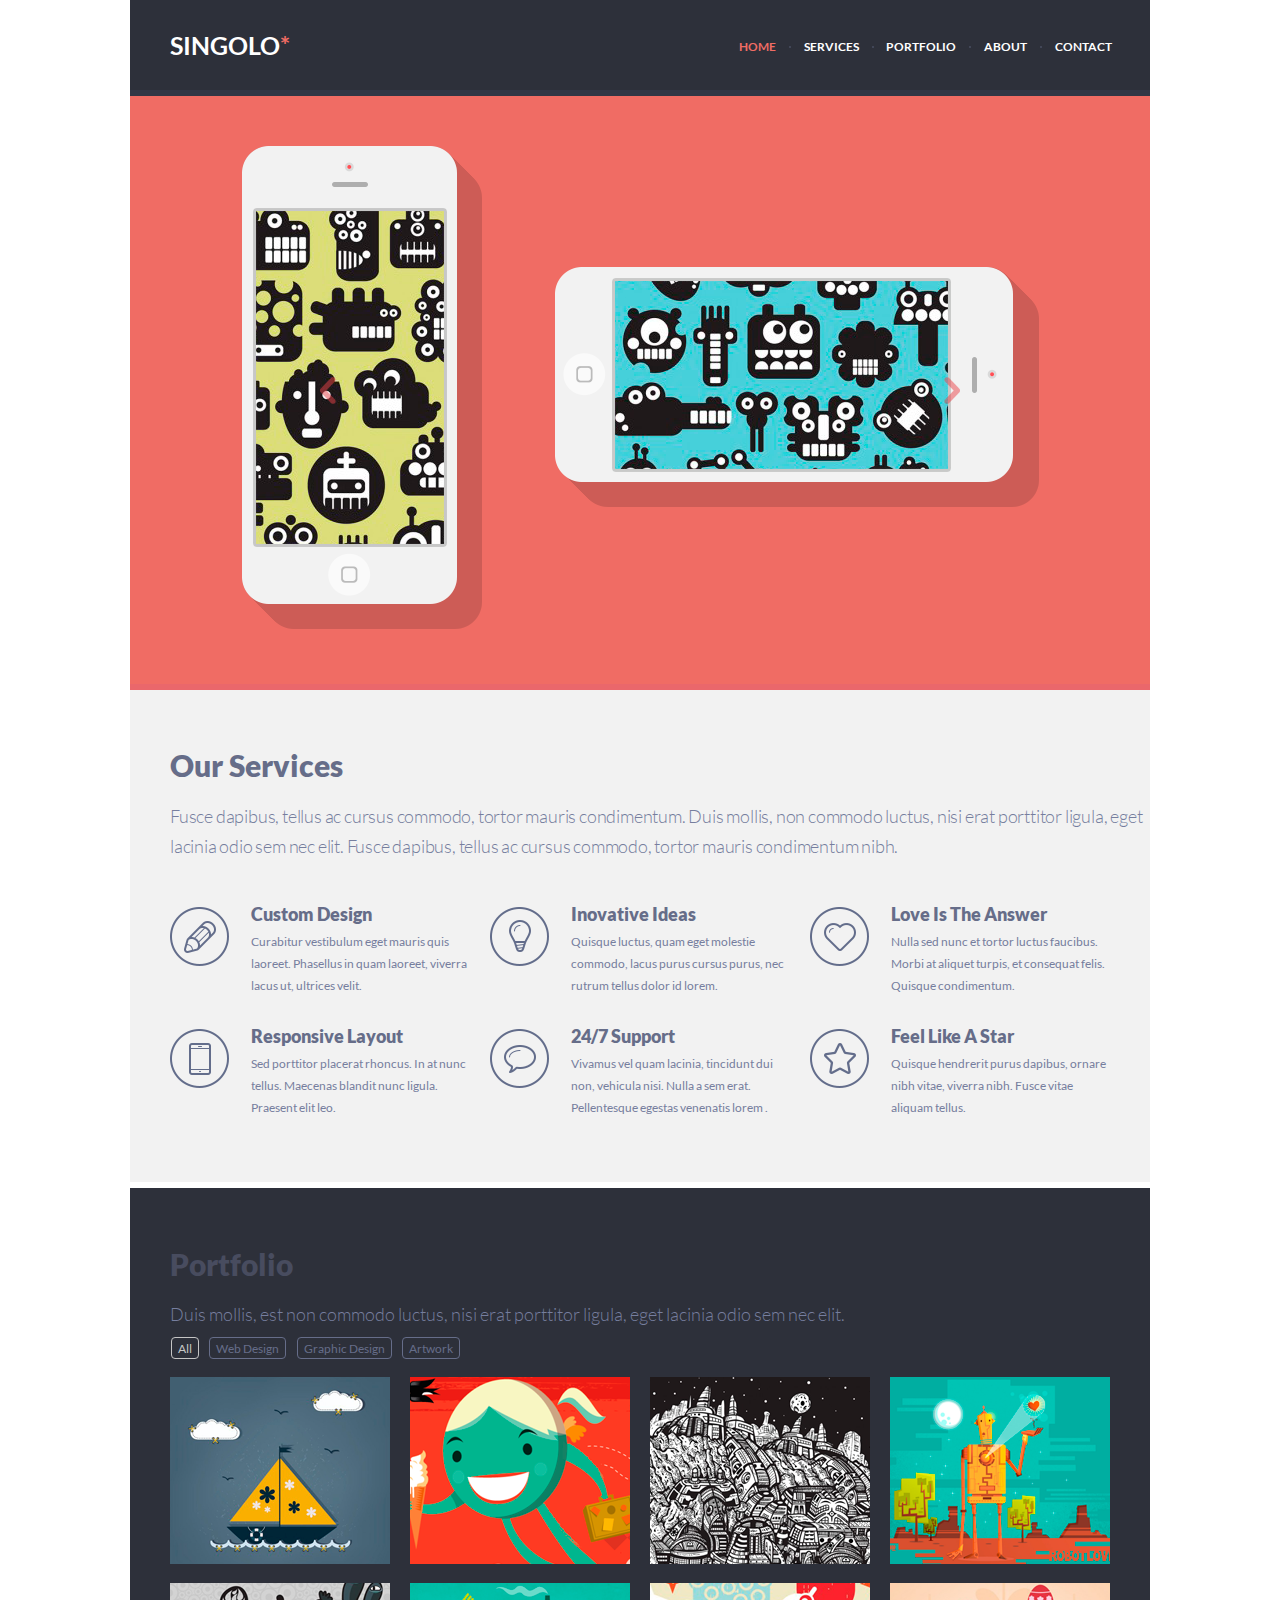
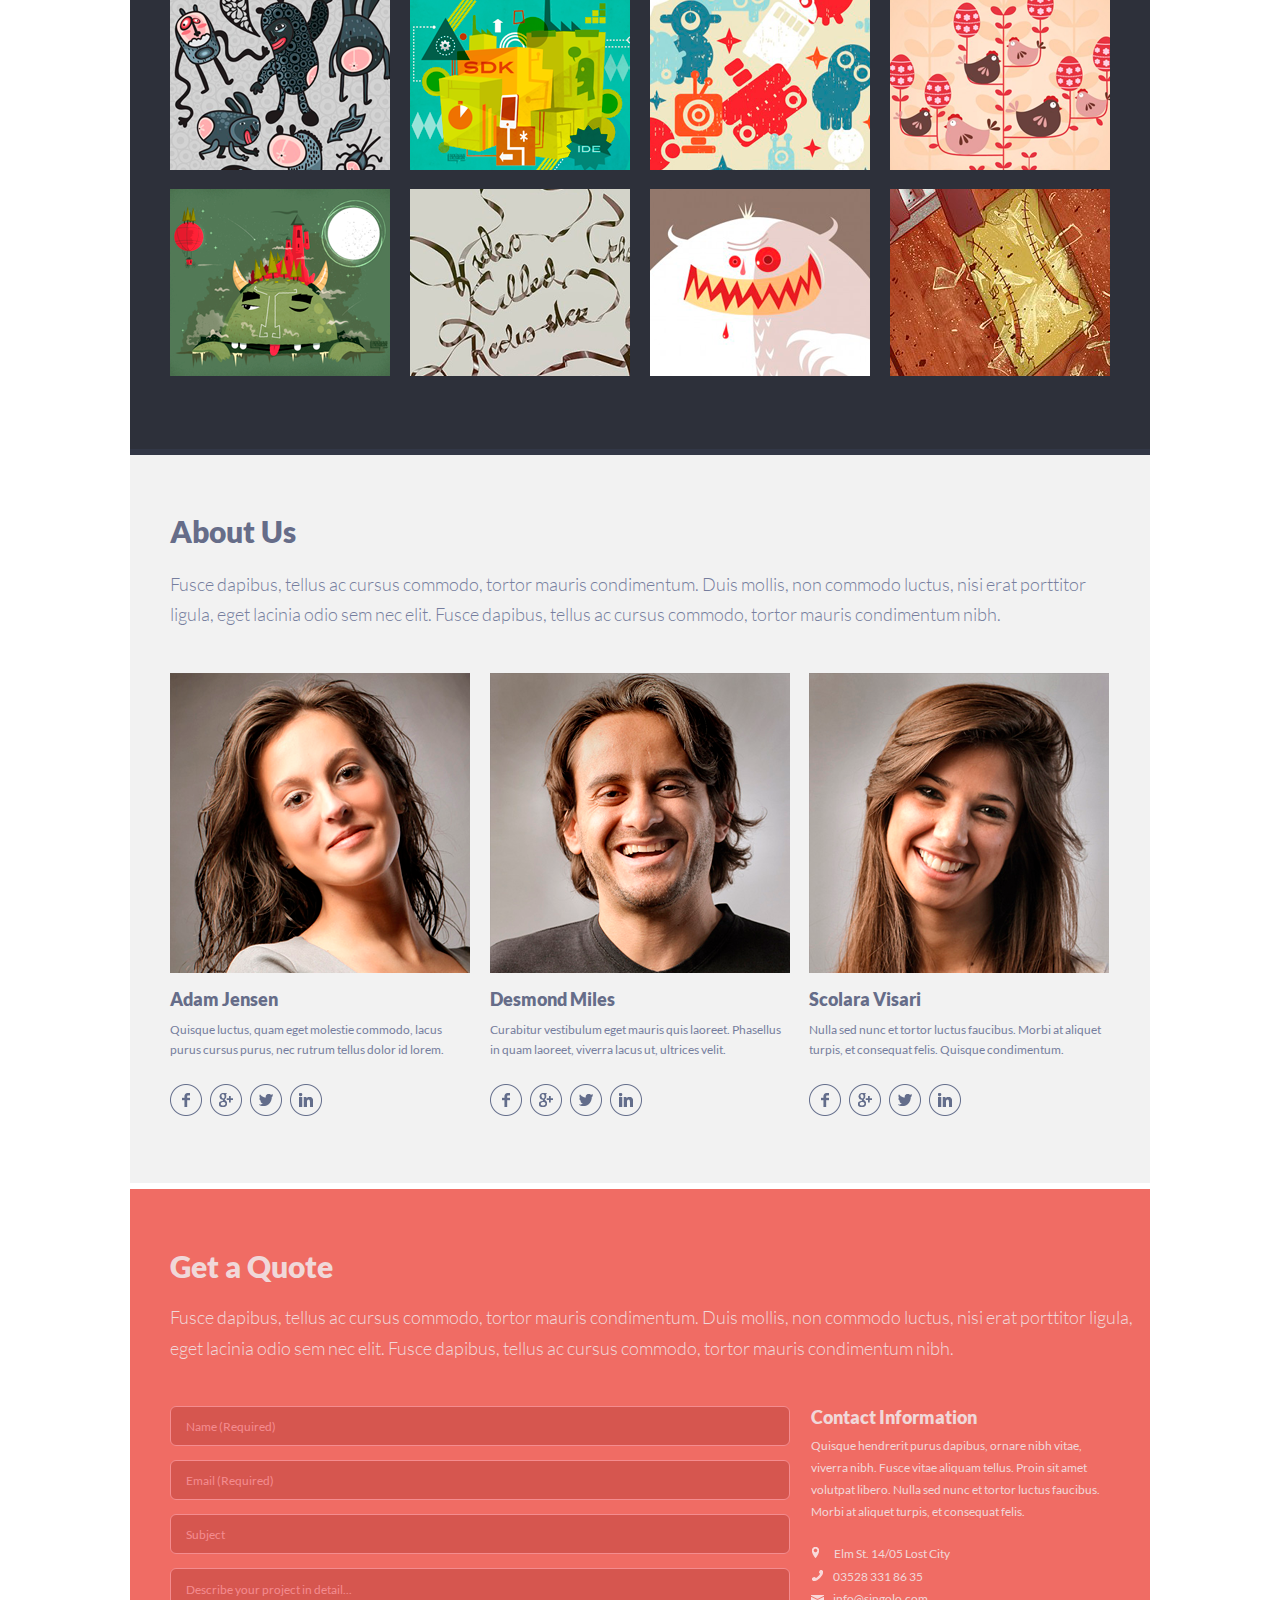
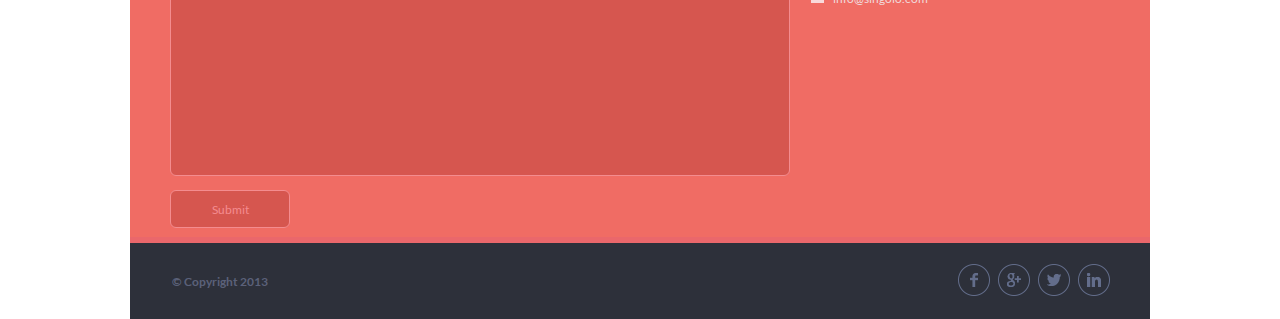
<file: index.html>
<!DOCTYPE html>
<html lang="en">
<head>
    <meta charset="UTF-8">
    <meta name="viewport" content="width=device-width">
    <link rel="stylesheet" href="style.css">
    <script src="script.js" defer></script>
    <title>singolo</title>
</head>
<body>
<header class="header-singolo">
    <span class="header-logo">SINGOLO<p>*</p></span>
    <ul class="header-nav">
        <li class="header-nav-li header-nav-home header-nav-li-selected">HOME</li>
        <li class="header-nav-dot"></li>
        <li class="header-nav-li header-nav-services">SERVICES</li>
        <li class="header-nav-dot"></li>
        <li class="header-nav-li header-nav-portfolio">PORTFOLIO</li>
        <li class="header-nav-dot"></li>
        <li class="header-nav-li header-nav-about">ABOUT</li>
        <li class="header-nav-dot"></li>
        <li class="header-nav-li header-nav-contact">CONTACT</li>
    </ul>
</header>
<section class="slider-singolo" id="HOME">
    <img src="assets/header/arrow.png" alt="" class="slider-arrow-left">
    <div class="slider-container">
        <div class="slider-slide1 slide slide-active">
            <img src="assets/header/phone-vertical.png" alt="" class="slider-phone-vert">
            <img src="assets/header/phone-horisontal.png" alt="" class="slider-phone-hori">
            <div class="slider-phone-hori-black1"></div>
            <div class="slider-phone-hori-black2"></div>
        </div>
        <div class="slider-slide2 slide">

        </div>
    </div>
    <img src="assets/header/arrow.png" alt="" class="slider-arrow-right">
</section>
<section class="services-singolo" id="SERVICES">
    <h1 class="services-header">Our Services</h1>
    <p class="services-description">Fusce dapibus, tellus ac cursus commodo,
        tortor mauris condimentum. Duis mollis, non
        commodo luctus, nisi erat porttitor ligula, eget
        lacinia odio sem nec elit. Fusce dapibus, tellus ac
        cursus commodo, tortor mauris condimentum nibh.</p>
    <ul class="services-items">
        <li class="item-container">
            <img src="assets/header/pen.png" alt="" class="item-image">
            <h3 class="item-header">Custom Design</h3>
            <p class="item-description">Curabitur vestibulum eget mauris quis laoreet.
                Phasellus in quam laoreet, viverra lacus ut, ultrices velit.</p>
        </li>
        <li class="item-container">
            <img src="assets/header/bulb.png" alt="" class="item-image">
            <h3 class="item-header">Inovative Ideas</h3>
            <p class="item-description">Quisque luctus, quam eget molestie commodo, lacus purus
                cursus purus, nec rutrum tellus dolor id lorem.</p>
        </li>
        <li class="item-container">
            <img src="assets/header/heart.png" alt="" class="item-image">
            <h3 class="item-header">Love Is The Answer</h3>
            <p class="item-description">Nulla sed nunc et tortor luctus faucibus. Morbi at aliquet turpis,
                et consequat felis. Quisque condimentum.</p>
        </li>
        <li class="item-container">
            <img src="assets/header/phone.png" alt="" class="item-image">
            <h3 class="item-header">Responsive Layout</h3>
            <p class="item-description">Sed porttitor placerat rhoncus. In at nunc tellus.
                Maecenas blandit nunc ligula. Praesent elit leo.</p>
        </li>
        <li class="item-container">
            <img src="assets/header/bubble.png" alt="" class="item-image">
            <h3 class="item-header">24/7 Support</h3>
            <p class="item-description">Vivamus vel quam lacinia, tincidunt dui non, vehicula nisi.
                Nulla a sem erat. Pellentesque egestas venenatis lorem .</p>
        </li>
        <li class="item-container">
            <img src="assets/header/star.png" alt="" class="item-image">
            <h3 class="item-header">Feel Like A Star</h3>
            <p class="item-description">Quisque hendrerit purus dapibus,
                ornare nibh vitae, viverra nibh. Fusce vitae aliquam tellus.</p>
        </li>
    </ul>
</section>
<main>
    <section class="singolo__portfolio" id="PORTFOLIO">
        <h2 class="portfolio__header">Portfolio</h2>
        <p class="portfolio__description">Duis mollis, est non commodo luctus, nisi erat porttitor ligula, eget lacinia odio sem nec elit.</p>
        <ul class="portfolio__topics">
            <li class="potfolio__topics_item portfolio__topics_item_selected">
                All
            </li>
            <li class="potfolio__topics_item">
                Web Design
            </li>
            <li class="potfolio__topics_item">
                Graphic Design
            </li>
            <li class="potfolio__topics_item">
                Artwork
            </li>
        </ul>
        <ul class="portfolio__items">
            <li class="portfolio__item"><img src="assets/main/1.png" alt=""></li>
            <li class="portfolio__item"><img src="assets/main/2.png" alt=""></li>
            <li class="portfolio__item"><img src="assets/main/3.png" alt=""></li>
            <li class="portfolio__item"><img src="assets/main/4.png" alt=""></li>
            <li class="portfolio__item"><img src="assets/main/5.png" alt=""></li>
            <li class="portfolio__item"><img src="assets/main/6.png" alt=""></li>
            <li class="portfolio__item"><img src="assets/main/7.png" alt=""></li>
            <li class="portfolio__item"><img src="assets/main/8.png" alt=""></li>
            <li class="portfolio__item"><img src="assets/main/9.png" alt=""></li>
            <li class="portfolio__item"><img src="assets/main/10.png" alt=""></li>
            <li class="portfolio__item"><img src="assets/main/11.png" alt=""></li>
            <li class="portfolio__item"><img src="assets/main/12.png" alt=""></li>
        </ul>
    </section>
    <section class="singolo__about" id="ABOUT">
        <h2 class="about__header">About Us</h2>
        <p class="about__description">Fusce dapibus, tellus ac cursus commodo,
            tortor mauris condimentum. Duis mollis, non commodo luctus, nisi erat
            porttitor ligula, eget lacinia odio sem nec elit. Fusce dapibus, tellus
            ac cursus commodo, tortor mauris condimentum nibh.</p>
        <ul class="about__container">
            <li class="about__container_item">
                <img src="assets/main/a1.png" alt="">
                <h3>Adam Jensen</h3>
                <p>Quisque luctus, quam eget molestie commodo, lacus purus cursus purus, nec rutrum tellus dolor id lorem.</p>
                <div class="item__social">
                    <img src="assets/main/fb.png" alt="">
                    <img src="assets/main/g.png" alt="">
                    <img src="assets/main/tw.png" alt="">
                    <img src="assets/main/in.png" alt="">
                </div>
            </li>
            <li class="about__container_item">
                <img src="assets/main/a2.png" alt="">
                <h3>Desmond Miles</h3>
                <p>Curabitur vestibulum eget mauris quis laoreet. Phasellus in quam laoreet, viverra lacus ut, ultrices velit.</p>
                <div class="item__social">
                    <img src="assets/main/fb.png" alt="">
                    <img src="assets/main/g.png" alt="">
                    <img src="assets/main/tw.png" alt="">
                    <img src="assets/main/in.png" alt="">
                </div>
            </li>
            <li class="about__container_item">
                <img src="assets/main/a3.png" alt="">
                <h3>Scolara Visari</h3>
                <p>Nulla sed nunc et tortor luctus faucibus. Morbi at aliquet turpis, et consequat felis. Quisque condimentum.</p>
                <div class="item__social">
                    <img src="assets/main/fb.png" alt="">
                    <img src="assets/main/g.png" alt="">
                    <img src="assets/main/tw.png" alt="">
                    <img src="assets/main/in.png" alt="">
                </div>
            </li>
        </ul>
    </section>
</main>
<footer>
    <section class="footer__quote" id="CONTACT">
        <h3 class="quote__header">Get a Quote</h3>
        <p class="quote__description">
            Fusce dapibus, tellus ac cursus commodo, tortor mauris condimentum.
            Duis mollis, non commodo luctus, nisi erat porttitor ligula,
            eget lacinia odio sem nec elit. Fusce dapibus, tellus ac cursus commodo,
            tortor mauris condimentum nibh.
        </p>
        <div class="quote__container">
            <form action="" class="quote__container_form">
                <input id="quote__name" name="quote__name" type="text" placeholder="Name (Required)" required>
                <input id="quote__email" name="quote__email" type="email" placeholder="Email (Required)" required>
                <input id="quote__subject" name="quote__subject" type="text" placeholder="Subject">
                <textarea name="quote__describe" id="quote__describe" cols="30" rows="12" placeholder="Describe your project in detail..."></textarea>
                <input class="quote__submit" type="submit" placeholder="Submit">
            </form>
            <article class="quote__article">
                <h5 class="article__header">Contact Information</h5>
                <p class="article__description">
                    Quisque hendrerit purus dapibus, ornare nibh
                    vitae, viverra nibh. Fusce vitae aliquam tellus. Proin sit amet volutpat
                    libero. Nulla sed nunc et tortor luctus faucibus. Morbi at aliquet turpis,
                    et consequat felis.
                </p>
                <div class="article__list">
                    <a href="" class="article__item">Elm St. 14/05 Lost City</a>
                    <a href="tel:03528-331-86-53" class="article__item">03528 331 86 35</a>
                    <a href="mailto:info@singolo.com" class="article__item">info@singolo.com</a>
                </div>
            </article>
        </div>
    </section>
    <section class="footer__bottom">
        <p class="footer__copyright">&copy; Copyright 2013</p>
        <ul class="footer__social">
            <li class="footer__social_list">
                <img src="assets/footer/fb.png" alt="">
            </li>
            <li class="footer__social_list">
                <img src="assets/footer/g.png" alt="">
            </li>
            <li class="footer__social_list">
                <img src="assets/footer/tw.png" alt="">
            </li>
            <li class="footer__social_list">
                <img src="assets/footer/in.png" alt="">
            </li>
        </ul>
    </section>
</footer>
</body>
</html>
</file>
<file: style.css>
@font-face {
    font-family: Lato-Light;
    src: url(assets/fonts/Lato-Light.ttf);
}

@font-face {
    font-family: Lato;
    src: url(assets/fonts/Lato-Regular.ttf);
}

@font-face {
    font-family: Lato-Bold;
    src: url(assets/fonts/Lato-Bold.ttf);
}

@font-face {
    font-family: Lato-Black;
    src: url(assets/fonts/Lato-Black.ttf);
}

html {
    font-size: 0.98vw;
    font-family: Lato, serif;
}

body {
    display: block;
    margin: 0 auto 0 auto;
    width: 1020px;
}

header {
    position: fixed;
    width: 963px;
    height: 90px;
    display: flex;
    justify-content: space-between;
    align-items: center;
    padding: 0 17px 0 40px;
    background: #2d303a;
    border-bottom: 6px solid #323746;
    z-index: 100;
}

.header-logo {
    display: inline-flex;
    justify-content: start;
    font: 25px "Lato-Bold", sans-serif;
    color: #FFFFFF;
}

.header-logo p {
    font: 25px "Lato-Bold", sans-serif;
    color: #f06c64;
}

.header-nav {
    padding: 0;
    margin-top: 3px;
    margin-right: 15px;
    display: inline-flex;
    justify-content: space-around;
    align-items: center;
    width: 385px;
}

.header-nav-li {
    list-style-type: none;
    cursor: pointer;
    font: 12px "Lato-Bold", sans-serif;
    color: #FFFFFF;
    text-decoration: none;
    animation: 0.5s ease-in-out;
}

.header-nav-li:hover {
    color: #f06c64;
}

.header-nav-li:active {
    color: #c7c8c7;
}

.header-nav-li-selected {
    color: #f06c64;
}

.header-nav-dot {
    width: 2px;
    height: 2px;
    list-style-type: none;
    background: #494e62;
    border-radius: 50%;
}

.slider-singolo {
    width: 100%;
    padding-top: 93px;
    height: 594px;
    display: flex;
    justify-content: space-around;
    align-items: center;
}

.slider-arrow-left {
    position: absolute;
    left: 25%;
    z-index: 20;
    filter: alpha(Opacity=50); /* Полупрозрачность для IE */
    opacity: 0.5; /* Полупрозрачность для других браузеров */
}

.slider-arrow-right {
    position: absolute;
    right: 25%;
    z-index: 20;
    transform: rotate(180deg);
    filter: alpha(Opacity=50); /* Полупрозрачность для IE */
    opacity: 0.5; /* Полупрозрачность для других браузеров */
}

.slider-arrow-left:hover,
.slider-arrow-right:hover {
    filter: alpha(Opacity=100); /* Полупрозрачность для IE */
    opacity: 1; /* Полупрозрачность для других браузеров */
}

.slider-container {
    position: relative;
    width: 100%;
    height: 100%;
    margin: 0 auto;
    display: flex;
    align-items: center;
}

.slide {
    width: 100%;
    height: 600px;
    display: none;
    animation: 0.5s ease-in-out;
    z-index: 10;
}

.slider-slide1 {
    position: absolute;
    height: 100%;
    align-items: center;
    justify-content: center;
    background: #f06c64;
    border-bottom: 6px solid #ea676b;
}

.slider-slide2 {
    position: absolute;
    height: 100%;
    background: url(./assets/header/2-iphones.png) no-repeat;
    border: 0;
    border-bottom: 6px solid #5a88fc;
}

.slider-container>.slide-active {
    display: flex;
}

.slider-phone-vert {
    width: 240px;
    height: 483px;
    margin-right: 73px;
}

.slider-phone-hori {
    width: 484px;
    height: 240px;
}

.slider-phone-hori-black1 {
    display: none;
    position: absolute;
    left: 124px;
    bottom: 140px;
    width: 189px;
    height: 333px;
    background: #000;
}

.slider-phone-hori-black2 {
    display: none;
    position: absolute;
    right: 203px;
    bottom: 215px;
    width: 333px;
    height: 189px;
    background: #000;
}

@keyframes left {
    from {
        left: 0;
    }
    to {
        left: -100%;
    }
}

@keyframes right {
    from {
        left: 100%;
    }
    to {
        left: 0;
    }
}

.item {
    display: none;
    margin: 0 auto;
    animation: 0.5s ease-in-out;
}

.item.active {
    display: block;
}

.item-container {
    overflow: hidden;
}

.active,
.next {
    display: block;
}

.next {
    position: absolute;
    top: 0;
    width: 100%;
}

.to-left {
    animation-name: left;
}

.to-right {
    animation-name: right;
    animation-direction: reverse;
}

.from-left {
    animation-name: left;
    animation-direction: reverse;
}

.from-right {
    animation-name: right;
}

.services-singolo {
    height: 435px;
    background: #f2f2f2;
    padding: 60px 0 0 40px;
    border-bottom: 6px solid #ffffff;
}

.services-header {
    margin: 0 0 18px 0;
    font-size: 30px;
    font-family: Lato-Black, serif;
    color: #666d89;
}

.services-description {
    margin: 0 0 46px 0;
    font-size: 18px;
    font-family: Lato-Light, serif;
    color: #767e9e;
    letter-spacing: -.2px;
    line-height: 30px;
}

.services-items {
    list-style: none;
    display: flex;
    flex-wrap: wrap;
    margin: 0;
    padding: 0;
}

.item-container {
    width: 300px;
    margin: 0 20px 32px 0;
}

.item-image {
    float: left;
    margin-right: 19px;
    width: 59px;
    height: 59px;
}

.item-header {
    margin: -4px 0 6px 0;
    float: right;
    width: 219px;
    font-size: 18px;
    font-family: Lato-Black, serif;
    color: #666d89;
}

.item-description {
    margin: 0;
    float: right;
    width: 219px;
    font-size: 12px;
    color: #767e9e;
    line-height: 22px;
}

h1,
h2,
h3,
h4,
h5,
li,
ul,
p,
span {
    margin: 0;
}

body>section>ul {
    list-style-type: none;
}

.singolo__portfolio {
    height: 766px;
    background: #2d303a;
    border-bottom: 6px solid #323746;
    padding: 58px 40px 37px 40px;
    z-index: 1;
}

.portfolio__header {
    margin-bottom: 21px;
    font-family: Lato-Black, serif;
    font-size: 30px;
    color: #484c5f;
}

.portfolio__description {
    margin-bottom: 12px;
    font-family: Lato-Light, serif;
    font-size: 18px;
    color: #767e9e;
}

.portfolio__topics {
    height: 22px;
    width: 289px;
    display: inline-flex;
    justify-content: space-between;
    padding: 0 0 0 1px;
}

.potfolio__topics_item {
    display: flex;
    justify-content: center;
    align-items: center;
    border: 1px solid #666d89;
    border-radius: 4px;
    padding: 6px;
    color: #666d89;
    text-decoration: none;
    font-family: Lato, serif;
    font-size: 12px;
}

.portfolio__topics_item_selected {
    color: #c5c5c5;
    border-color: #c5c5c5;
}

.potfolio__topics_item:hover {
    color: #c5c5c5;
    border-color: #c5c5c5;
    cursor: pointer;
}

.portfolio__items {
    display: inline-flex;
    flex-wrap: wrap;
    padding: 0;
    justify-content: space-between;
    z-index: 100;
    margin-top: 10px;
}

.portfolio__item{
    margin: 8px 0;
    list-style-type: none;
    cursor: pointer;
}

.portfolio__item_selected {
    border: 5px solid #f0e897;
    box-sizing: border-box;
    transition: 0.1s ease;
}

.portfolio__item:nth-child(n+13) {
    display: none;
}

.portfolio__item>img {
    width: 220px;
    height: 187px;
}

.singolo__about {
    height: 612px;
    background: #f2f2f2;
    border-bottom: 6px solid #ffffff;
    padding: 58px 39px 58px 40px;
    z-index: 1;
}

.about__header {
    margin-bottom: 20px;
    font-family: Lato-Black, serif;
    font-size: 30px;
    color: #666d89;
}

.about__description {
    margin-bottom: 44px;
    font-family: Lato-Light, serif;
    font-size: 18px;
    color: #767e9e;
    line-height: 30px;
}

.about__container {
    display: flex;
    justify-content: space-between;
    padding: 0;
}

.about__container_item {
    display: flex;
    flex-direction: column;
    justify-content: left;
    width: 302px;
}

.about__container_item>img {
    width: 300px;
    height: 300px;
}

.about__container_item>h3 {
    font-family: Lato-Black, serif;
    font-size: 18px;
    color: #666d89;
    margin: 15px 0;
}

.about__container_item>p {
    font-family: Lato, serif;
    font-size: 12px;
    color: #767e9e;
    margin-bottom: 20px;
    margin-top: -5px;
    line-height: 20px;
}

.item__social {
    display: inline-flex;
    justify-content: left;
}

.item__social>img {
    width: 32px;
    height: 32px;
    margin: 4px;
}

.item__social>img:first-child {
    margin-left: 0;
}

.item__social>img:hover {
    background: #cccce4;
    border: 0.1px solid white;
    border-radius: 50%;
}

.footer__quote {
    display: flex;
    flex-direction: column;
    justify-content: start;
    padding: 59px 15px 59px 40px;
    height: 530px;
    background: #f06c64;
    border-bottom: 6px solid #ea676b;
}

.quote__header {
    margin: 0 0 18px 0;
    font: 30px "Lato-Black", sans-serif;
    color: #f0d8d9;
}

.quote__description {
    margin: 0 0 43px 0;
    font: 18px "Lato-Light", sans-serif;
    color: #f0d8d9;
    line-height: 1.7;
}

.quote__container {
    display: inline-flex;

}

.quote__container_form {
    margin-right: 21px;
    display: flex;
    flex-direction: column;
    justify-content: space-between;
    width: 620px;
    height: 422px;
}

.quote__container_form input,
.quote__container_form textarea {
    padding: 0 15px;
    border: 0.001px solid;
    border-radius: 6px;
    background: #d6564f;
    color: #f48c8f;
    font: 12px "Lato", sans-serif;
}

.quote__container_form input::placeholder,
.quote__container_form textarea::placeholder {
    color: #f48c8f;
    font: 12px "Lato", sans-serif;
}

.quote__container_form input {
    height: 38px;
}

.quote__submit {
    width: 120px;
}

.quote__submit:hover{
    background: #FFFFFF;
}

.quote__container_form textarea {
    padding: 13px 15px;
    resize: none;
}

.quote__article {
    display: flex;
    flex-direction: column;
    justify-content: start;
    width: 303px;
}

.article__header {
    margin: 0;
    font: 18px "Lato-Black", sans-serif;
    color: #f0d8d9;
    width: 100%;
}

.article__description {
    font: 12px "Lato", sans-serif;
    color: #f0d8d9;
    width: 100%;
    line-height: 22px;
    margin: 7px 0 0 0;
}

.article__list {
    margin-top: 23px;
    display: flex;
    flex-direction: column;
    justify-content: space-between;
    padding: 0;
    height: 60px;
}

.article__item {
    text-decoration: none;
    display: inline-flex;
    align-items: center;
    justify-content: start;
    font: 12px "Lato", sans-serif;
    color: #f0d8d9;
}

.article__item:first-child:before {
    content: url("assets/footer/icon1.png");
    margin: 0 15px 0 1px;
}

.article__item:before {
    content: url("assets/footer/icon2.png");
    margin: 0 10px 0 1px;
}

.article__item:last-child:before {
    content: url("assets/footer/icon3.png");
    margin: 0 9px 0 0;
}

.footer__bottom {
    display: flex;
    flex-direction: row;
    justify-content: space-between;
    align-items: center;
    height: 76px;
    width: auto;
    padding: 0 40px 0 42px;
    background: #2d303a;
}

.footer__copyright {
    font: 12px "Lato-Bold", sans-serif;
    color: #5b6179;
}

.footer__social {
    margin-top: 1px;
    padding: 0;
    display: flex;
    flex-direction: row;
    justify-content: space-between;
    list-style-type: none;
    align-items: center;
    width: 152px;
}

.footer__social_list:hover>img {
    background: #cccce4;
    border: 0 solid white;
    border-radius: 50%;
}
</file>
